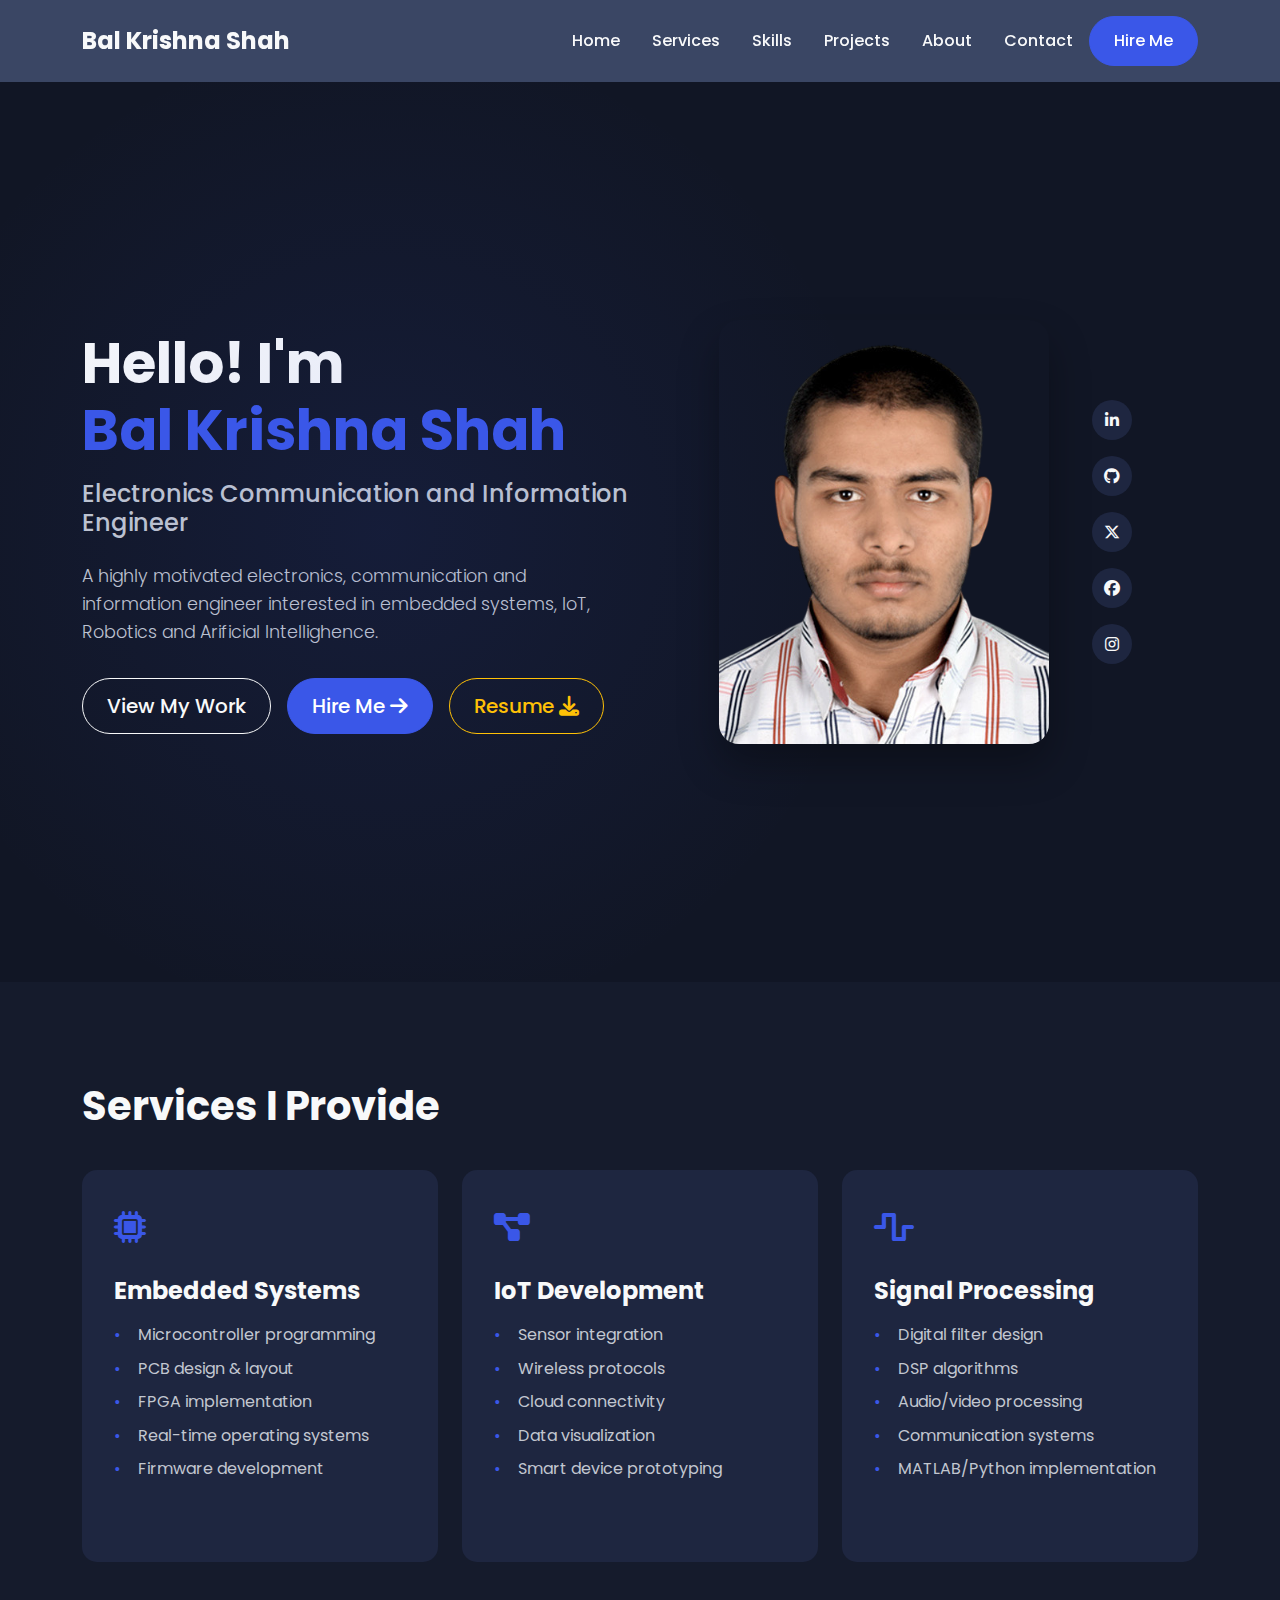
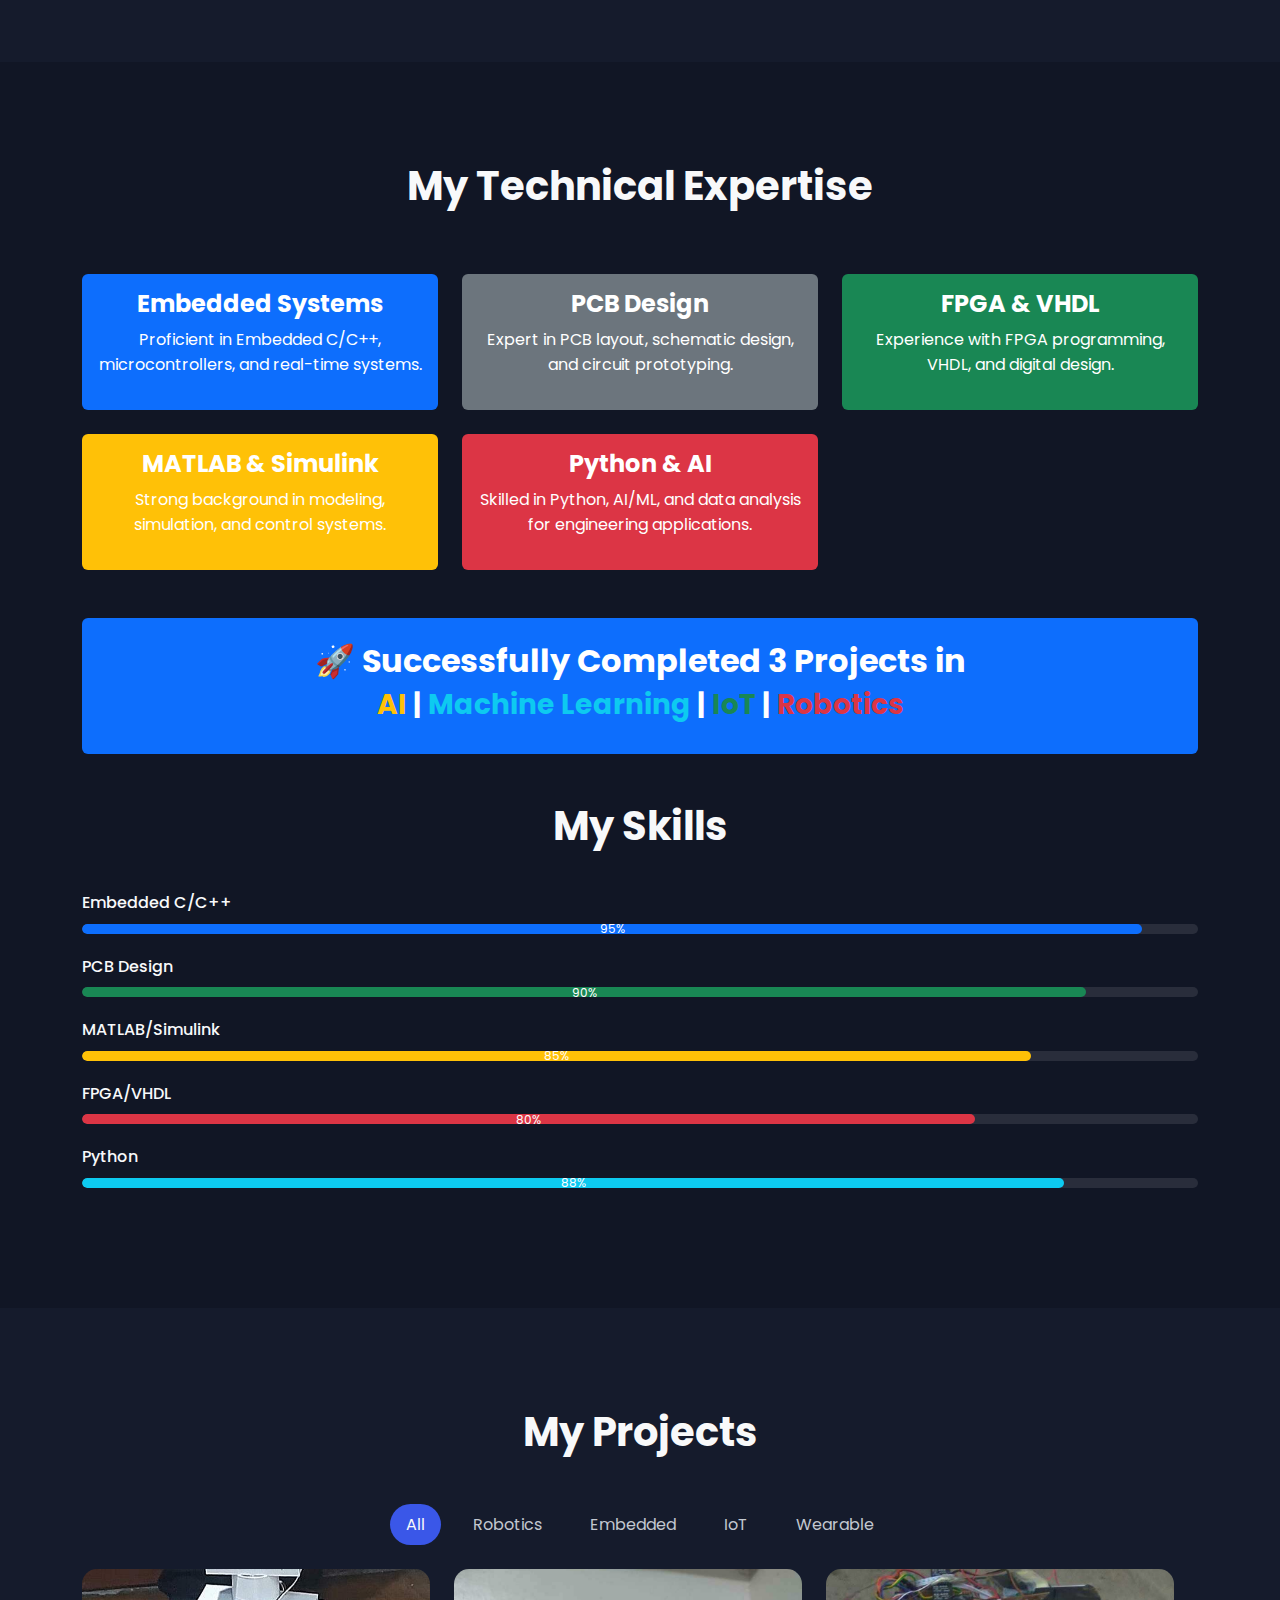
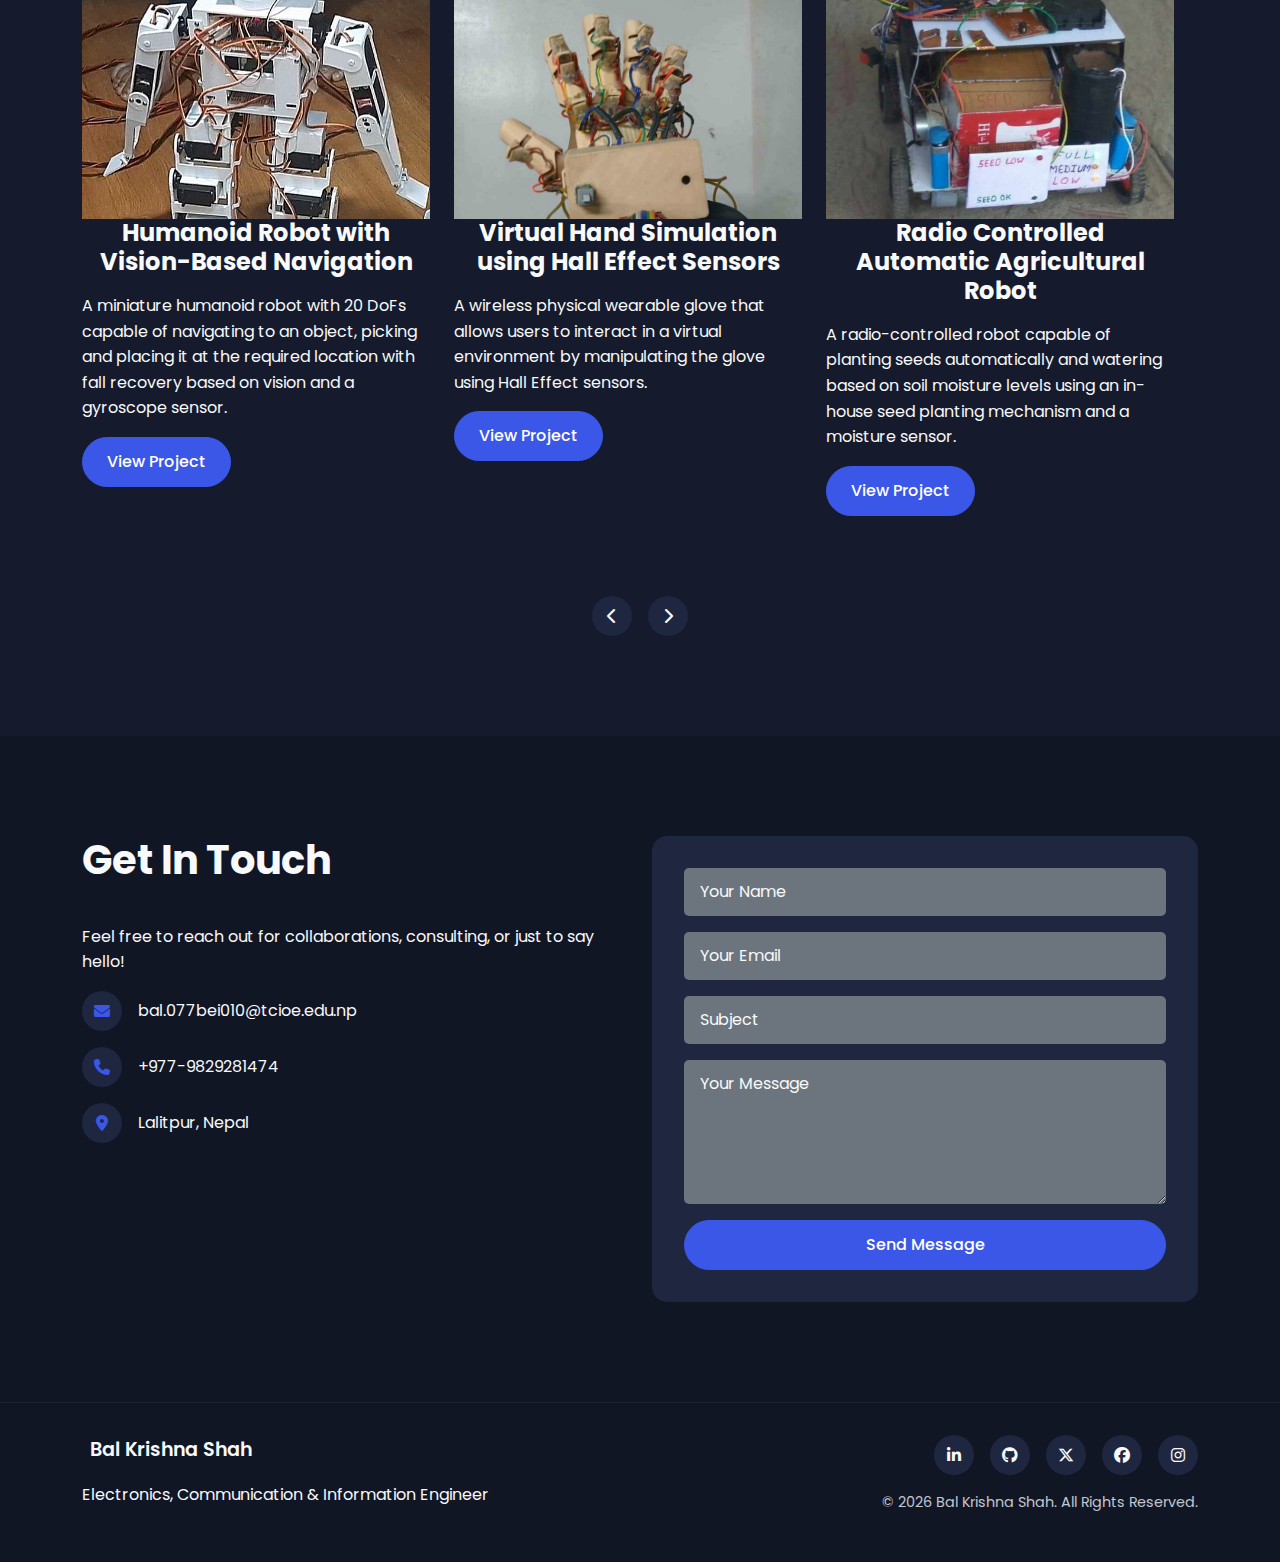
<file: index.html>
<!DOCTYPE html>
<html lang = "en">
<head>
    <meta charset = "UTF-8">
    <meta name = "viewport" content = "width=device-width, initial-scale=1.0">
    <title>Bal Krishna Shah - Electronics Communication and Information Engineer</title>
    <link href = "https://cdn.jsdelivr.net/npm/bootstrap@5.3.0-alpha1/dist/css/bootstrap.min.css" rel="stylesheet">
    <link rel="stylesheet" href="https://cdnjs.cloudflare.com/ajax/libs/font-awesome/6.4.2/css/all.min.css">
    <link href="https://fonts.googleapis.com/css2?family=Poppins:wght@300;400;500;600;700&display=swap" rel="stylesheet">
    <link rel="stylesheet" href="assets/css/style.css">
</head>
<nav class="navbar navbar-expand-lg navbar-light">
    <div class="container">
        <a class="navbar-brand" href="#">Bal Krishna Shah</a>
        <button class="navbar-toggler" type="button" data-bs-toggle="collapse" data-bs-target="#navbarNav" aria-controls="navbarNav" aria-expanded="false" aria-label="Toggle navigation">
            <span class="navbar-toggler-icon"></span>
        </button>
        <div class="collapse navbar-collapse" id="navbarNav">
            <ul class="navbar-nav ms-auto">
                <li class="nav-item">
                    <a class="nav-link active" aria-current="page" href="#">Home</a>
                </li>
                <li class="nav-item">
                    <a class="nav-link" href="#services">Services</a>
                </li>
                <li class="nav-item">
                    <a class="nav-link" href="#skills">Skills</a>
                </li>
                <li class="nav-item">
                    <a class="nav-link" href="#projects">Projects</a>
                </li>
                <li class="nav-item">
                    <a class="nav-link" href="about.html">About</a>
                </li>
                <li class="nav-item">
                    <a class="nav-link" href="#contact">Contact</a>
                </li>
            </ul>
            <a href="#contact" class="btn btn-primary">Hire Me</a>
        </div>
    </div>
</nav>
<section id="home" class = "hero-section">
    <div class="container">
        <div class="row align-items-center">
            <div class="col-lg-6">
                <h1> Hello! I'm <span class="highlight">Bal&nbsp;Krishna&nbsp;Shah</span> </h1>
                <h2 class="subtitle">Electronics Communication and Information Engineer</h2>
                <p class="lead">A highly motivated electronics, communication and information engineer interested in embedded systems, IoT, Robotics and Arificial Intellighence.</p>
                <div class="cta-buttons d-flex flex-wrap gap-3">
                    <a href="#projects" class="btn btn-outline-light btn-lg">View My Work</a>
                    <a href="#contact" class="btn btn-primary btn-lg">Hire Me <i class="fas fa-arrow-right"></i></a>
                    <a href="assets\docs\Bal Krishna Shah's resume.pdf" class="btn btn-outline-warning btn-lg" download>Resume <i class="fas fa-download"></i></a>
                </div>  

            </div>
            <div class="col-lg-6 d-flex justify-content-center">
                <div class="hero-image">
                    <img src="assets/img/Gopi.png" alt="Bal Krishna Shah" class="img-fluid">
                    <div class="social-icons">
                        <a href="https://www.linkedin.com/in/bal-krishna-shah" class="social-icon" target="_blank"><i class="fab fa-linkedin-in"></i></a>
                        <a href="https://github.com/balkrishnashah0" class="social-icon" target="_blank"><i class="fab fa-github"></i></a>
                        <a href="https://x.com/SecretEngineer0" class="social-icon" target="_blank"><i class="fab fa-x-twitter"></i></a>                            
                        <a href="https://www.facebook.com/profile.php?id=100038244697553" class="social-icon" target="_blank"><i class="fab fa-facebook"></i></a>
                        <a href="https://www.instagram.com/balkrishnagopi/" class="social-icon" target="_blank"><i class="fab fa-instagram"></i></a>
                    </div>
                </div>
            </div>
        </div>
</section>
<section id="services" class="services-section ">
    <div class="container">
        <h2 class="section-title">Services I Provide</h2>
        <div class="row">
            <div class="col-md-4">
                <div class="service-card">
                    <div class="service-icon">
                        <i class="fas fa-microchip"></i>
                    </div>
                    <h3>Embedded Systems</h3>
                    <ul>
                        <li>Microcontroller programming</li>
                        <li>PCB design & layout</li>
                        <li>FPGA implementation</li>
                        <li>Real-time operating systems</li>
                        <li>Firmware development</li>
                    </ul>
                </div>
            </div>
            <div class="col-md-4">
                <div class="service-card">
                    <div class="service-icon">
                        <i class="fas fa-project-diagram"></i>
                    </div>
                    <h3>IoT Development</h3>
                    <ul>
                        <li>Sensor integration</li>
                        <li>Wireless protocols</li>
                        <li>Cloud connectivity</li>
                        <li>Data visualization</li>
                        <li>Smart device prototyping</li>
                    </ul>
                </div>
            </div>
            <div class="col-md-4">
                <div class="service-card">
                    <div class="service-icon">
                        <i class="fas fa-wave-square"></i>
                    </div>
                    <h3>Signal Processing</h3>
                    <ul>
                        <li>Digital filter design</li>
                        <li>DSP algorithms</li>
                        <li>Audio/video processing</li>
                        <li>Communication systems</li>
                        <li>MATLAB/Python implementation</li>
                    </ul>
                </div>
            </div>
        </div>
    </div>
</section>
<section id="skills" class="skills-section">
    <div class="container">
        <!-- Expertise Section -->
        <div class="row">
            <div class="col-12">
                <h2 class="section-title text-center">My Technical Expertise</h2>
            </div>
            <div class="col-md-6 col-lg-4 mt-4">
                <div class="expertise-banner bg-primary text-white p-3 rounded text-center">
                    <h4>Embedded Systems</h4>
                    <p>Proficient in Embedded C/C++, microcontrollers, and real-time systems.</p>
                </div>
            </div>
            <div class="col-md-6 col-lg-4 mt-4">
                <div class="expertise-banner bg-secondary text-white p-3 rounded text-center">
                    <h4>PCB Design</h4>
                    <p>Expert in PCB layout, schematic design, and circuit prototyping.</p>
                </div>
            </div>
            <div class="col-md-6 col-lg-4 mt-4">
                <div class="expertise-banner bg-success text-white p-3 rounded text-center">
                    <h4>FPGA & VHDL</h4>
                    <p>Experience with FPGA programming, VHDL, and digital design.</p>
                </div>
            </div>
            <div class="col-md-6 col-lg-4 mt-4">
                <div class="expertise-banner bg-warning text-white p-3 rounded text-center">
                    <h4>MATLAB & Simulink</h4>
                    <p>Strong background in modeling, simulation, and control systems.</p>
                </div>
            </div>
            <div class="col-md-6 col-lg-4 mt-4">
                <div class="expertise-banner bg-danger text-white p-3 rounded text-center">
                    <h4>Python & AI</h4>
                    <p>Skilled in Python, AI/ML, and data analysis for engineering applications.</p>
                </div>
            </div>
        </div>
        <div class="project-banner bg-primary text-white text-center py-4 rounded mt-5">
            <h2 class="fw-bold">🚀 Successfully Completed <span id="projectCount">3</span> Projects in</h2>
                <h3 class="mt-2">
                    <span class="text-warning">AI</span> | 
                    <span class="text-info">Machine Learning</span> | 
                    <span class="text-success">IoT</span> | 
                    <span class="text-danger">Robotics</span>
                </h3>
        </div>   
        <style>
            .skill-item {
                margin-bottom: 20px; 
            }
            .progress {
                margin-bottom: 10px; 
            }
        </style>     
        <div class="row mt-5">
            <div class="col-12">
                <h2 class="section-title text-center">My Skills</h2>
            </div>
            <div class="col-lg-12">
                <div class="skill-item">
                    <span class="skill-name">Embedded C/C++</span>
                    <div class="progress">
                        <div class="progress-bar bg-primary" role="progressbar" style="width: 95%">95%</div>
                    </div>
                </div>
                <div class="skill-item">
                    <span class="skill-name">PCB Design</span>
                    <div class="progress">
                        <div class="progress-bar bg-success" role="progressbar" style="width: 90%">90%</div>
                    </div>
                </div>
                <div class="skill-item">
                    <span class="skill-name">MATLAB/Simulink</span>
                    <div class="progress">
                        <div class="progress-bar bg-warning" role="progressbar" style="width: 85%">85%</div>
                    </div>
                </div>
            </div>
            <div class="col-lg-12">
                <div class="skill-item">
                    <span class="skill-name">FPGA/VHDL</span>
                    <div class="progress">
                        <div class="progress-bar bg-danger" role="progressbar" style="width: 80%">80%</div>
                    </div>
                </div>
                <div class="skill-item">
                    <span class="skill-name">Python</span>
                    <div class="progress">
                        <div class="progress-bar bg-info" role="progressbar" style="width: 88%">88%</div>
                    </div>
                </div>
            </div>
        </div>
    </div>
</section>
<section id="projects" class="projects-section ">
    <div class="container">
        <h2 class="section-title text-center mb-5">My Projects</h2> 
        <div class="project-filters text-center mb-4">
            <button class="filter-btn active" data-filter="all">All</button>
            <button class="filter-btn" data-filter="robotics">Robotics</button>
            <button class="filter-btn" data-filter="embedded">Embedded</button>
            <button class="filter-btn" data-filter="iot">IoT</button>
            <button class="filter-btn" data-filter="wearable">Wearable</button>
        </div>
        <div class="row project-container">
            <!-- Projects will be loaded from JSON -->
        </div>
        <div class="text-center mt-5">
            <div class="project-nav">
                <button id="prev-proj" class="proj-nav-btn"><i class="fas fa-chevron-left"></i></button>
                <button id="next-proj" class="proj-nav-btn"><i class="fas fa-chevron-right"></i></button>
            </div>
        </div>
    </div>
</section>

<section id="contact" class="contact-section">
    <div class="container">
        <div class="row">
            <div class="col-lg-6 mb-5 mb-lg-0">
                <h2 class="section-title">Get In Touch</h2>
                <p>Feel free to reach out for collaborations, consulting, or just to say hello!</p>
                <div class="contact-info">
                    <div class="contact-item mb-3">
                        <i class="fas fa-envelope"></i>
                        <a href="https://mail.google.com/mail/?view=cm&fs=1&to=bal.077bei010@tcioe.edu.np&su" target="_blank">bal.077bei010@tcioe.edu.np</a>
                    </div>
                    <div class="contact-item mb-3">
                        <i class="fas fa-phone"></i>
                        <a href="tel:+977-9829281474">+977-9829281474</a>
                    </div>
                    <div class="contact-item mb-3">
                        <i class="fas fa-map-marker-alt"></i>
                        <a href="https://www.google.com/maps/search/?q=Lalitpur,+Nepal" target="_blank">Lalitpur, Nepal</a>
                    </div>
                </div>
            </div>
            <div class="col-lg-6">
                <form id="contact-form" class="contact-form">
                    <div class="form-group mb-3">
                        <input type="text" class="form-control" id="name" placeholder="Your Name" required>
                    </div>
                    <div class="form-group mb-3">
                        <input type="email" class="form-control" id="email" placeholder="Your Email" required>
                    </div>
                    <div class="form-group mb-3">
                        <input type="text" class="form-control" id="subject" placeholder="Subject" required>
                    </div>
                    <div class="form-group mb-3">
                        <textarea class="form-control" id="message" rows="5" placeholder="Your Message" required></textarea>
                    </div>
                    <button type="submit" class="btn btn-primary w-100">Send Message</button>
                </form>
            </div>
        </div>
    </div>
</section>
<footer class="footer">
    <div class="container">
        <div class="row">
            <div class="col-md-6">
                <div class="footer-logo">
                    <span>Bal Krishna Shah</span>
                </div>
                <p>Electronics, Communication & Information Engineer</p>
            </div>
            <div class="col-md-6 text-md-end">
                <div class="footer-social">
                    <a href="https://www.linkedin.com/in/bal-krishna-shah" class="social-icon" target="_blank"><i class="fab fa-linkedin-in"></i></a>
                    <a href="https://github.com/balkrishnashah0" class="social-icon" target="_blank"><i class="fab fa-github"></i></a>
                    <a href="https://x.com/SecretEngineer0" class="social-icon" target="_blank"><i class="fa-brands fa-x-twitter"></i></a>                            
                    <a href="https://www.facebook.com/profile.php?id=100038244697553" class="social-icon" target="_blank"><i class="fab fa-facebook"></i></a>
                    <a href="https://www.instagram.com/balkrishnagopi/" class="social-icon" target="_blank"><i class="fab fa-instagram"></i></a>
                </div>
                <p class="copyright">© <span id="current-year"></span> Bal Krishna Shah. All Rights Reserved.</p>

                <!-- <script>
                    document.getElementById("current-year").textContent = new Date().getFullYear();
                </script>                 -->
            </div>
        </div>
    </div>
</footer>
<script src="https://cdn.jsdelivr.net/npm/bootstrap@5.3.0-alpha1/dist/js/bootstrap.bundle.min.js"></script>
<script src="assets/js/main.js"></script>
<script src="assets/js/projects.js"></script>
<button id="scrollUp" class="scroll-up-btn">
    <i class="fas fa-chevron-up"></i>
</button>

<!-- <script>
window.onscroll = function () {
    var scrollUpButton = document.getElementById("scrollUp");
    if (document.body.scrollTop > 200 || document.documentElement.scrollTop > 200) {
        scrollUpButton.style.display = "block"; // Show button
    } else {
        scrollUpButton.style.display = "none"; // Hide button
    }
};
document.getElementById("scrollUp").addEventListener("click", function () {
    window.scrollTo({
        top: 0,
        behavior: "smooth"
    });
});
</script> -->

</body>
</html>
</file>
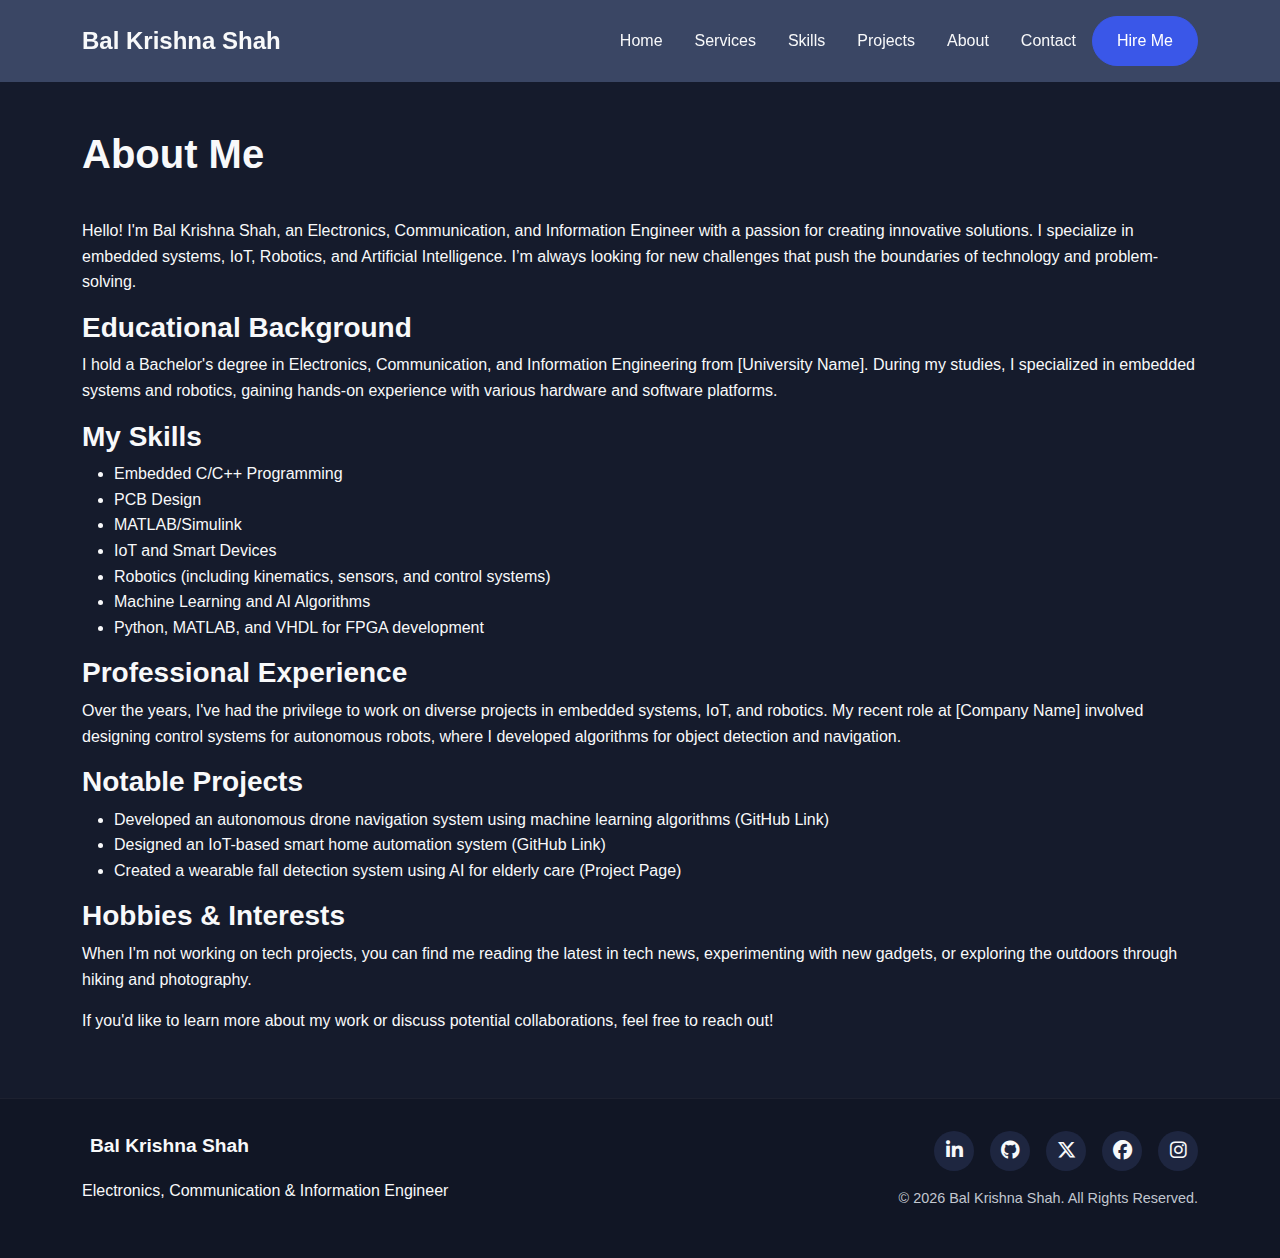
<file: about.html>
<!DOCTYPE html>
<html lang="en">
<head>
    <meta charset="UTF-8">
    <meta name="viewport" content="width=device-width, initial-scale=1.0">
    <title>About Me - Bal Krishna Shah</title>
    <link href="https://cdn.jsdelivr.net/npm/bootstrap@5.3.0-alpha1/dist/css/bootstrap.min.css" rel="stylesheet">
    <link href="https://cdnjs.cloudflare.com/ajax/libs/font-awesome/6.4.2/css/all.min.css" rel="stylesheet">
    <link rel="stylesheet" href="assets\css\stylesAbout.css"> <!-- Your custom styles -->
</head>
<body>
    <nav class="navbar navbar-expand-lg navbar-light">
        <div class="container">
            <a class="navbar-brand" href="#">Bal Krishna Shah</a>
            <button class="navbar-toggler" type="button" data-bs-toggle="collapse" data-bs-target="#navbarNav" aria-controls="navbarNav" aria-expanded="false" aria-label="Toggle navigation">
                <span class="navbar-toggler-icon"></span>
            </button>
            <div class="collapse navbar-collapse" id="navbarNav">
                <ul class="navbar-nav ms-auto">
                    <li class="nav-item">
                        <a class="nav-link" href="index.html">Home</a>
                    </li>
                    <li class="nav-item">
                        <a class="nav-link" href="index.html#services">Services</a>
                    </li>
                    <li class="nav-item">
                        <a class="nav-link" href="index.html#skills">Skills</a>
                    </li>
                    <li class="nav-item">
                        <a class="nav-link" href="index.html#projects">Projects</a>
                    </li>
                    <li class="nav-item">
                        <a class="nav-link active" href="about.html">About</a>
                    </li>
                    <li class="nav-item">
                        <a class="nav-link" href="index.html#contact">Contact</a>
                    </li>
                </ul>
                <a href="index.html#contact" class="btn btn-primary">Hire Me</a>
            </div>
        </div>
    </nav>

    <!-- About Section -->
    <section id="about" class="about-section py-5">
        <div class="container">
            <h2 class="section-title">About Me</h2>
            <p>Hello! I'm Bal Krishna Shah, an Electronics, Communication, and Information Engineer with a passion for creating innovative solutions. I specialize in embedded systems, IoT, Robotics, and Artificial Intelligence. I’m always looking for new challenges that push the boundaries of technology and problem-solving.</p>
            
            <h3>Educational Background</h3>
            <p>I hold a Bachelor's degree in Electronics, Communication, and Information Engineering from [University Name]. During my studies, I specialized in embedded systems and robotics, gaining hands-on experience with various hardware and software platforms.</p>
            
            <h3>My Skills</h3>
            <ul>
                <li>Embedded C/C++ Programming</li>
                <li>PCB Design</li>
                <li>MATLAB/Simulink</li>
                <li>IoT and Smart Devices</li>
                <li>Robotics (including kinematics, sensors, and control systems)</li>
                <li>Machine Learning and AI Algorithms</li>
                <li>Python, MATLAB, and VHDL for FPGA development</li>
            </ul>
            
            <h3>Professional Experience</h3>
            <p>Over the years, I've had the privilege to work on diverse projects in embedded systems, IoT, and robotics. My recent role at [Company Name] involved designing control systems for autonomous robots, where I developed algorithms for object detection and navigation.</p>
            
            <h3>Notable Projects</h3>
            <ul>
                <li>Developed an autonomous drone navigation system using machine learning algorithms (GitHub Link)</li>
                <li>Designed an IoT-based smart home automation system (GitHub Link)</li>
                <li>Created a wearable fall detection system using AI for elderly care (Project Page)</li>
            </ul>

            <h3>Hobbies & Interests</h3>
            <p>When I'm not working on tech projects, you can find me reading the latest in tech news, experimenting with new gadgets, or exploring the outdoors through hiking and photography.</p>

            <p>If you'd like to learn more about my work or discuss potential collaborations, feel free to reach out!</p>
        </div>
    </section>
    <footer class="footer">
        <div class="container">
            <div class="row">
                <div class="col-md-6">
                    <div class="footer-logo">
                        <span>Bal Krishna Shah</span>
                    </div>
                    <p>Electronics, Communication & Information Engineer</p>
                </div>
                <div class="col-md-6 text-md-end">
                    <div class="footer-social">
                        <a href="https://www.linkedin.com/in/bal-krishna-shah" class="social-icon" target="_blank"><i class="fab fa-linkedin-in"></i></a>
                        <a href="https://github.com/balkrishnashah0" class="social-icon" target="_blank"><i class="fab fa-github"></i></a>
                        <a href="https://x.com/SecretEngineer0" class="social-icon" target="_blank"><i class="fab fa-x-twitter"></i></a>                            
                        <a href="https://www.facebook.com/profile.php?id=100038244697553" class="social-icon" target="_blank"><i class="fab fa-facebook"></i></a>
                        <a href="https://www.instagram.com/balkrishnagopi/" class="social-icon" target="_blank"><i class="fab fa-instagram"></i></a>
                    </div>
                    <p class="copyright">© <span id="current-year"></span> Bal Krishna Shah. All Rights Reserved.</p>

                    <script>
                        document.getElementById("current-year").textContent = new Date().getFullYear();
                    </script>  
                </div>
            </div>
        </div>
    </footer>
    
    <!-- Bootstrap JS Bundle with Popper -->
    <script src="https://cdn.jsdelivr.net/npm/bootstrap@5.3.0-alpha1/dist/js/bootstrap.bundle.min.js"></script>
</body>
</html>
</file>
<file: assets/css/style.css>
/* Base Styles & Variables */
:root {
    --primary-color: #3a57e8;
    --secondary-color: #6c757d;
    --dark-bg: #151b2c;
    --darker-bg: #111625;
    --light-text: #f8f9fa;
    --gray-text: #c2c7d0;
    --card-bg: #1e2640;
    --transition: all 0.3s ease;
    --navbar-bg: rgba(65, 77, 111, 0.85); /* Navbar background slightly different from main */
}

body {
    font-family: 'Poppins', sans-serif;
    background-color: var(--dark-bg);
    color: var(--light-text);
    line-height: 1.6;
    overflow-x: hidden;
}

/* Typography */
h1, h2, h3, h4, h5, h6 {
    font-weight: 700;
    margin-bottom: rem;
}

a {
    color: var(--primary-color);
    text-decoration: none;
    transition: var(--transition);
}

a:hover {
    color: #2845d1;
}

.section-title {
    position: relative;
    margin-bottom: 2.5rem;
    font-size: 2.5rem;
    font-weight: 700;
}

.highlight {
    color: var(--primary-color);
}

section {
    padding: 100px 0;
}

.btn {
    padding: 0.75rem 1.5rem;
    border-radius: 50px;
    font-weight: 500;
    transition: var(--transition);
}

.btn-primary {
    background-color: var(--primary-color);
    border-color: var(--primary-color);
}

.btn-primary:hover {
    background-color: #2845d1;
    border-color: #2845d1;
}

.btn-outline-light {
    color: var(--light-text);
    border-color: var(--light-text);
}

.btn-outline-light:hover {
    background-color: rgba(255, 255, 255, 0.1);
}

/* Navigation Styles */
.navbar {
    padding: 1rem 0;
    background-color: var(--navbar-bg);
    backdrop-filter: blur(10px);
    transition: var(--transition);
}

.navbar-brand {
    font-weight: 700;
    font-size: 1.5rem;
    color: var(--light-text);
}

.nav-link {
    color: var(--light-text) !important; 
    margin: 0 0.5rem;
    position: relative;
    font-weight: 500;
    transition: var(--transition);
}

.nav-link:hover {
    color: var(--primary-color); 
}

.nav-link:after {
    content: '';
    position: absolute;
    width: 0;
    height: 2px;
    bottom: 0;
    left: 0;
    background-color: var(--primary-color);
    transition: var(--transition);
}

.nav-link:hover:after {
    width: 100%;
}

/* Hero Section */
.hero-section {
    min-height: 100vh;
    display: flex;
    align-items: center;
    background-color: var(--darker-bg);
    position: relative;
    overflow: hidden;
}
.cta-buttons a {
    position: relative;
    z-index: 2;
}


.hero-section:before {
    content: '';
    position: absolute;
    top: 0;
    left: 0;
    width: 100%;
    height: 100%;
    background: radial-gradient(circle at 30% 50%, rgba(58, 87, 232, 0.1), transparent 50%);
}

.hero-section h1 {
    font-size: 3.5rem;
    margin-bottom: 1rem;
}

.hero-section .subtitle {
    font-size: 1.5rem;
    color: var(--gray-text);
    margin-bottom: 1.5rem;
    font-weight: 500;
}

.hero-section .lead {
    margin-bottom: 2rem;
    font-size: 1.1rem;
    color: var(--gray-text);
}

.hero-image {
    position: relative;
}

.hero-image img {
    border-radius: 20px;
    box-shadow: 0 20px 40px rgba(0, 0, 0, 0.3);
    max-width: 80%;
}

.social-icons {
    position: absolute;
    display: flex;
    flex-direction: column;
    top: 50%;
    right: 0;
    transform: translateY(-50%);
    gap: 1rem;
}

.social-icon {
    width: 40px;
    height: 40px;
    display: flex;
    align-items: center;
    justify-content: center;
    border-radius: 50%;
    background-color: var(--card-bg);
    color: var(--light-text);
    transition: var(--transition);
}

.social-icon:hover {
    background-color: var(--primary-color);
    color: white;
    transform: translateY(-5px);
}

/* Services Section */
.services-section {
    background-color: var(--dark-bg);
}

.service-card {
    background-color: var(--card-bg);
    border-radius: 15px;
    padding: 2rem;
    margin-bottom: 2rem;
    height: 100%;
    transition: var(--transition);
    position: relative;
    overflow: hidden;
}

.service-card:hover {
    transform: translateY(-10px);
    box-shadow: 0 10px 30px rgba(0, 0, 0, 0.2);
}

.service-icon {
    margin-bottom: 1.5rem;
    font-size: 2rem;
    color: var(--primary-color);
}

.service-card h3 {
    margin-bottom: 1rem;
    font-size: 1.5rem;
}

.service-card ul {
    list-style-type: none;
    padding-left: 0;
}

.service-card li {
    margin-bottom: 0.5rem;
    color: var(--gray-text);
    position: relative;
    padding-left: 1.5rem;
}

.service-card li:before {
    content: '•';
    color: var(--primary-color);
    position: absolute;
    left: 0;
}

/* Skills Section */
.skills-section {
    background-color: var(--darker-bg);
}

.skills-container {
    margin-top: 1rem;
}

.skill-item {
    margin-bottom: 1.5rem;
}

.skill-name {
    display: block;
    margin-bottom: 0.5rem;
    font-weight: 500;
}

.progress {
    height: 10px;
    background-color: rgba(255, 255, 255, 0.1);
    border-radius: 50px;
    overflow: hidden;
}

.progress-bar {
    background-color: var(--primary-color);
    border-radius: 50px;
}

.stats-row {
    margin-top: 5rem;
    text-align: center;
}

.stat-item h3 {
    font-size: 2.5rem;
    margin-bottom: 0.5rem;
    color: var(--primary-color);
}

.stat-item p {
    font-size: 1.1rem;
    color: var(--gray-text);
}

/* Projects Section */
.projects-section {
    background-color: var(--dark-bg);
}

.project-filters {
    display: flex;
    justify-content: center;
    margin-bottom: 2rem;
    flex-wrap: wrap;
}

.filter-btn {
    background: none;
    border: none;
    color: var(--gray-text);
    margin: 0 0.5rem;
    padding: 0.5rem 1rem;
    cursor: pointer;
    transition: var(--transition);
    border-radius: 50px;
}

.filter-btn.active, 
.filter-btn:hover {
    color: var(--light-text);
    background-color: var(--primary-color);
}

.project-card {
    position: relative;
    border-radius: 15px;
    overflow: hidden;
    margin-bottom: 2rem;
    transition: var(--transition);
}

.project-image {
    width: 100%;
    height: 250px;
    object-fit: cover;
}

.project-overlay {
    position: absolute;
    top: 0;
    left: 0;
    width: 100%;
    height: 100%;
    background: rgba(21, 27, 44, 0.8);
    display: flex;
    flex-direction: column;
    justify-content: center;
    align-items: center;
    opacity: 0;
    transition: var(--transition);
}

.project-card:hover .project-overlay {
    opacity: 1;
}

.project-card:hover {
    transform: scale(1.05);
}

.project-category {
    color: var(--primary-color);
    margin-bottom: 0.5rem;
    font-weight: 500;
}

.project-title {
    margin-bottom: 1rem;
    font-size: 1.5rem;
    text-align: center;
    padding: 0 1rem;
}

.project-link {
    background-color: var(--primary-color);
    color: white;
    width: 45px;
    height: 45px;
    border-radius: 50%;
    display: flex;
    align-items: center;
    justify-content: center;
    transition: var(--transition);
}

.project-link:hover {
    background-color: white;
    color: var(--primary-color);
}

.project-nav {
    display: flex;
    justify-content: center;
    gap: 1rem;
}

.proj-nav-btn {
    width: 40px;
    height: 40px;
    border-radius: 50%;
    display: flex;
    align-items: center;
    justify-content: center;
    background-color: var(--card-bg);
    color: var(--light-text);
    border: none;
    cursor: pointer;
    transition: var(--transition);
}

.proj-nav-btn:hover {
    background-color: var(--primary-color);
}

.contact-section {
    background-color: var(--darker-bg);
}

.contact-item {
    margin-bottom: 1.5rem;
    display: flex;
    align-items: center;
}

.contact-item i {
    width: 40px;
    height: 40px;
    background-color: var(--card-bg);
    border-radius: 50%;
    display: flex;
    align-items: center;
    justify-content: center;
    margin-right: 1rem;
    color: var(--primary-color);
}
.contact-item a{
    color: var(--light-text);
}
.contact-form {
    background-color: var(--card-bg);
    padding: 2rem;
    border-radius: 15px;
}

.form-group {
    margin-bottom: 1.5rem;
}

.form-group label {
    color:  var(--light-text); 
    font-weight: 500;
}

.form-control {
    background-color: var(--secondary-color); 
    border: none;
    border-radius: 5px;
    padding: 0.75rem 1rem;
    color: var(--light-text); 
}

.form-control::placeholder {
    color: var(--light-text);  /
}


.form-control:focus {
    border-color: var(--primary-color); 
    outline: none;
}


.submit-btn {
    background-color: var(--primary-color);
    border: none;
    padding: 0.75rem 1.5rem;
    color: white;
    border-radius: 50px;
    font-weight: 500;
    transition: var(--transition);
}

.submit-btn:hover {
    background-color: #2845d1;
    cursor: pointer;
}

/* Footer */
.footer {
    background-color: var(--darker-bg);
    padding: 2rem 0;
    border-top: 1px solid rgba(255, 255, 255, 0.05);
    display: flex;
    justify-content: center;
    align-items: center;
}


.footer-logo {
    display: flex;
    align-items: center;
    margin-bottom: 1rem;
}

.footer-logo span {
    font-weight: 600;
    font-size: 1.2rem;
    margin-left: 0.5rem;
}

.footer-social {
    display: flex;
    gap: 1rem;
    justify-content: flex-end;
    margin-bottom: 1rem;
}

.social-link {
    width: 35px;
    height: 35px;
    border-radius: 50%;
    background-color: var(--card-bg);
    display: flex;
    align-items: center;
    justify-content: center;
    color: var(--light-text);
    transition: var(--transition);
}

.social-link:hover {
    background-color: var(--primary-color);
    color: white;
}

.copyright {
    color: var(--gray-text);
    font-size: 0.9rem;
}

/* Responsive styles */
@media (max-width: 991.98px) {
    .hero-section h1 {
        font-size: 2.5rem;
    }

    .hero-section .subtitle {
        font-size: 1.2rem;
    }

    .social-icons {
        flex-direction: row;
        bottom: -20px;
        top: auto;
        right: 50%;
        transform: translateX(50%);
    }

    .section-title {
        font-size: 2rem;
    }
}

@media (max-width: 767.98px) {
    section {
        padding: 70px 0;
    }

    .hero-section {
        text-align: center;
    }

    .hero-image {
        margin-top: 3rem;
    }

    .stats-row {
        margin-top: 3rem;
    }

    .stat-item {
        margin-bottom: 2rem;
    }

    .project-filters {
        flex-wrap: wrap;
    }

    .filter-btn {
        margin-bottom: 0.5rem;
    }
}
/* Scroll Up Button Style */
.scroll-up-btn {
    position: fixed;
    bottom: 20px;
    right: 20px;
    background-color: var(--primary-color);
    color: white;
    border: 2px solid white;
    border-radius: 50%;
    padding: 10px 15px;
    font-size: 20px;
    cursor: pointer;
    transition: all 0.3s ease;
    display: none; /* Hidden by default */
    z-index: 9999; /* Ensure the button is above other content */
}

.scroll-up-btn:hover {
    background-color: #033162;
    transform: translateY(-5px);
}

.scroll-up-btn:focus {
    outline: none;
}
/* Define the container's width for horizontal sliding */
.project-container {
    display: flex;
    transition: transform 0.5s ease-in-out, opacity 0.5s ease-in-out; /* Add opacity transition */
    overflow: hidden;
    width: 100%;
}
</file>
